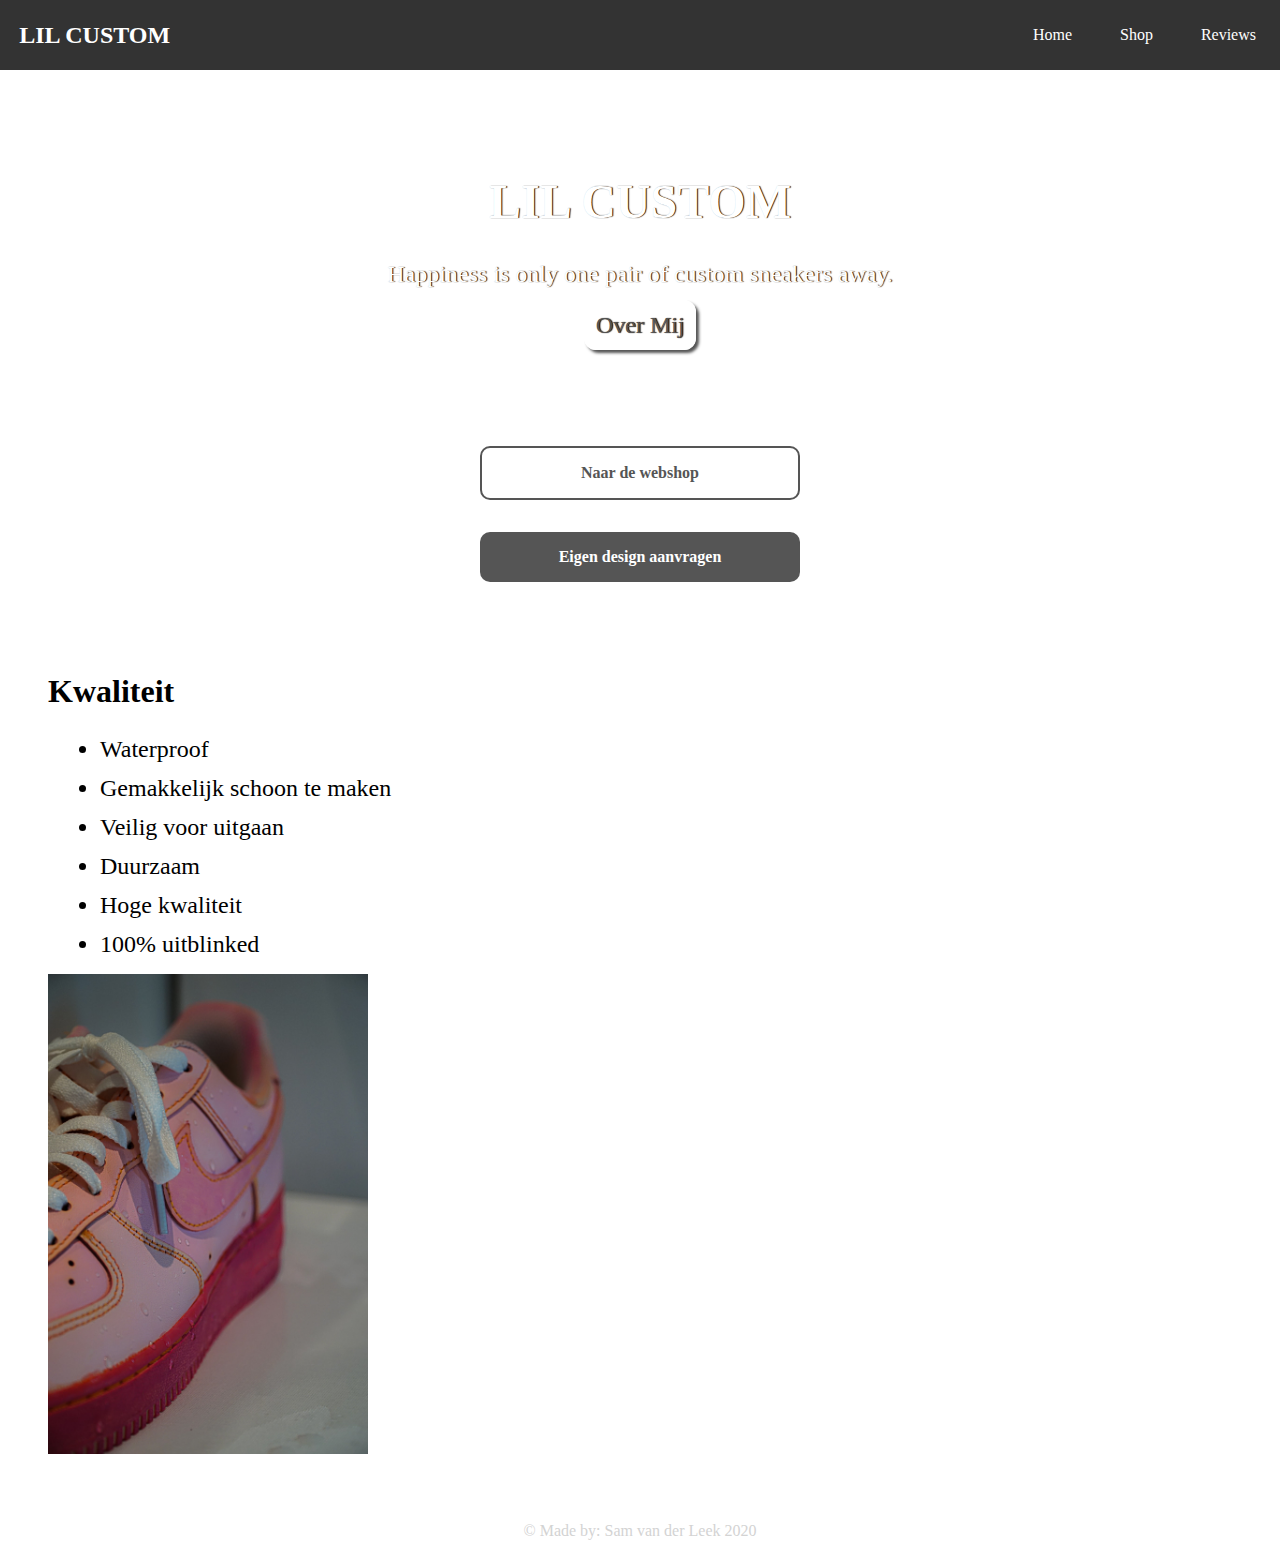
<file: index.html>
<!DOCTYPE html>
<html lang="nl">

<head>
    <meta charset="UTF-8">
    <meta name="viewport" content="width=device-width, initial-scale=1">
    <meta name="Sam van der Leek" content="Sam van der Leek">
    <meta name="viewport" content="width=device-width, initial-scale=1">

    <title>Lil Custom</title>

    <link rel="stylesheet" type="text/css" href="styles/style.css">
</head>

<body>

  <header class>
    <nav class="navbar">
      <div class="brand-title">LIL CUSTOM</div>
      <a href="#" class="toggle-button">
        <span class="bar"></span>
        <span class="bar"></span>
        <span class="bar"></span>
      </a>
      <div class="navbar-links">
        <ul>
          <li><a href="#">Home</a></li>
          <li><a href="#">Shop</a></li>
          <li><a href="#">Reviews</a></li>
        </ul>
      </div>
    </nav>
  </header>


<main>
  <section class="headerimg">

    <div class="tekstOverImg">
      <h1>LIL CUSTOM</h1>
      <p>Happiness is only one pair of custom sneakers away.</p>
      <a href="overmij.html">Over Mij</a>
    </div>

  </section>

  <section class="knoppen-die-niks-doen">
    <button type="button" name="Naar webshop">Naar de webshop</button>
    <button type="button" name="Eigen design">Eigen design aanvragen</button>
  </section>

  <section class="wat-wil-ik">
    <div>
    <h2>Kwaliteit</h2>
      <ul>
        <li>Waterproof</li>
        <li>Gemakkelijk schoon te maken</li>
        <li>Veilig voor uitgaan</li>
        <li>Duurzaam</li>
        <li>Hoge kwaliteit</li>
        <li>100% uitblinked</li>
      </ul>
      </div>
      <img src="images/rozeschoen.jpg" alt="Afbeelding van een custom schoen">
  </section>

</main>

  <footer>
        <p>&copy; Made by: Sam van der Leek 2020</p>
        <script src="scripts/script.js"></script>
  </footer>
</body>
</html>
</file>
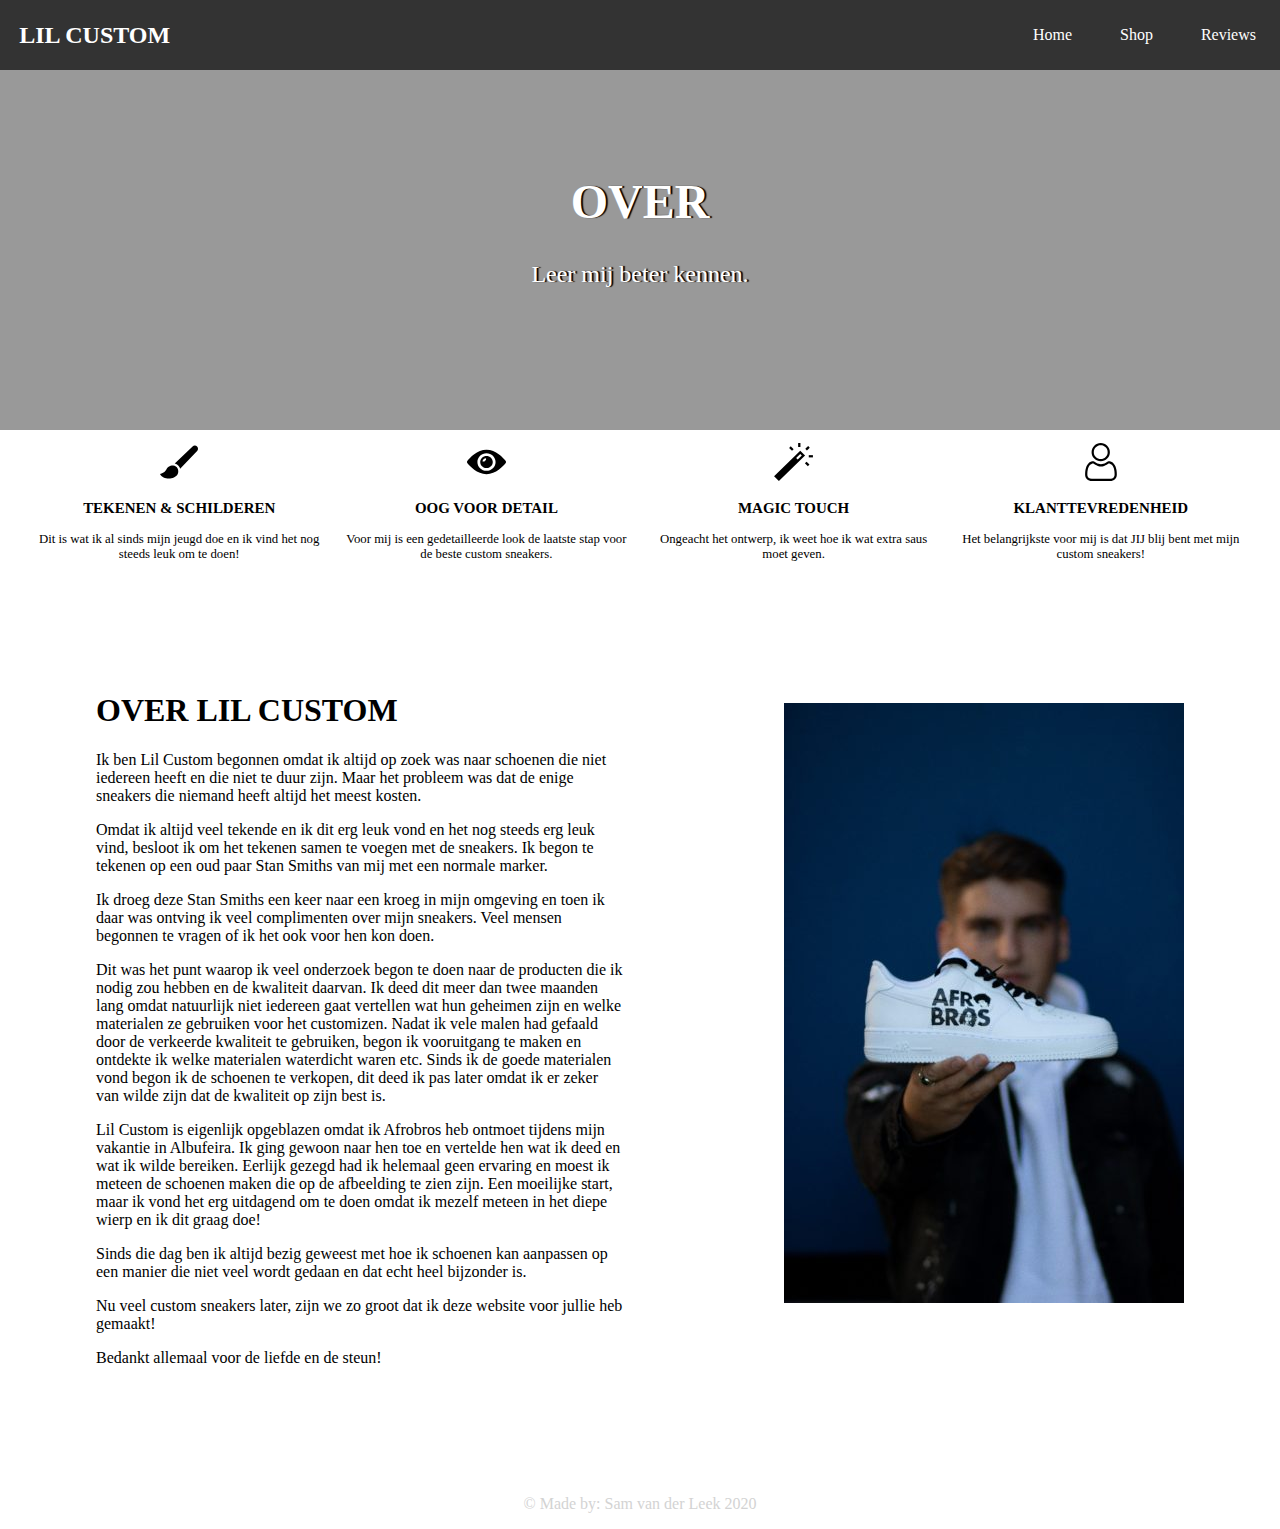
<file: overmij.html>
<!DOCTYPE html>
<html lang="nl">

<head>
    <meta charset="UTF-8">
    <meta name="viewport" content="width=device-width, initial-scale=1">
    <meta name="Sam van der Leek" content="Sam van der Leek">
    <meta name="viewport" content="width=device-width, initial-scale=1">
    <title>Lil Custom</title>
    <link rel="stylesheet" type="text/css" href="styles/style.css">
</head>

<body>

  <header>
    <nav class="navbar">
      <div class="brand-title">LIL CUSTOM</div>
      <a href="#" class="toggle-button">
        <span class="bar"></span>
        <span class="bar"></span>
        <span class="bar"></span>
      </a>
      <div class="navbar-links">
        <ul>
          <li><a href="#">Home</a></li>
          <li><a href="#">Shop</a></li>
          <li><a href="#">Reviews</a></li>
        </ul>
      </div>
    </nav>
  </header>

<main>
  <section class="headerimg">
    <div class="tekstOverImgPagina2">
      <h1>OVER</h1>
      <p>Leer mij beter kennen.</p>
    </div>
  </section>

  <section class="over-mij">
    <div>
      <img class="icoontjes" src="images/paint-brush.svg" alt="Schilderskwast als svg image">
      <h3>TEKENEN & SCHILDEREN</h3>
      <p>Dit is wat ik al sinds mijn jeugd doe en ik vind het nog steeds leuk om te doen!</p>
    </div>

    <div>
      <img class="icoontjes" src="images/eye.svg" alt="Oog als svg image">
      <h3>OOG VOOR DETAIL</h3>
      <p>Voor mij is een gedetailleerde look de laatste stap voor de beste custom sneakers.</p>
    </div>

    <div>
      <img class="icoontjes" src="images/magic-wand.svg" alt="Toverstaf als svg image">
      <h3>MAGIC TOUCH</h3>
      <p>Ongeacht het ontwerp, ik weet hoe ik wat extra saus moet geven.</p>
    </div>

    <div>
      <img class="icoontjes" src="images/user.svg" alt="Persoon als svg image">
      <h3>KLANTTEVREDENHEID</h3>
      <p>Het belangrijkste voor mij is dat JIJ blij bent met mijn custom sneakers!</p>
    </div>
  </section>

  <section class="wie-ben-ik">
    <div>
      <h1>OVER LIL CUSTOM</h1>
      <p>Ik ben Lil Custom begonnen omdat ik altijd op zoek was naar schoenen die niet iedereen heeft en die niet te duur zijn. Maar het probleem was dat de enige sneakers die niemand heeft altijd het meest kosten.</p>
      <p>Omdat ik altijd veel tekende en ik dit erg leuk vond en het nog steeds erg leuk vind, besloot ik om het tekenen samen te voegen met de sneakers. Ik begon te tekenen op een oud paar Stan Smiths van mij met een normale marker.</p>
      <p>Ik droeg deze Stan Smiths een keer naar een kroeg in mijn omgeving en toen ik daar was ontving ik veel complimenten over mijn sneakers. Veel mensen begonnen te vragen of ik het ook voor hen kon doen.</p>
      <p>Dit was het punt waarop ik veel onderzoek begon te doen naar de producten die ik nodig zou hebben en de kwaliteit daarvan. Ik deed dit meer dan twee maanden lang omdat natuurlijk niet iedereen gaat vertellen wat hun geheimen zijn en welke materialen ze gebruiken voor het customizen. Nadat ik vele malen had gefaald door de verkeerde kwaliteit te gebruiken, begon ik vooruitgang te maken en ontdekte ik welke materialen waterdicht waren etc. Sinds ik de goede materialen vond begon ik de schoenen te verkopen, dit deed ik pas later omdat ik er zeker van wilde zijn dat de kwaliteit op zijn best is.</p>
      <p>Lil Custom is eigenlijk opgeblazen omdat ik Afrobros heb ontmoet tijdens mijn vakantie in Albufeira. Ik ging gewoon naar hen toe en vertelde hen wat ik deed en wat ik wilde bereiken. Eerlijk gezegd had ik helemaal geen ervaring en moest ik meteen de schoenen maken die op de afbeelding te zien zijn. Een moeilijke start, maar ik vond het erg uitdagend om te doen omdat ik mezelf meteen in het diepe wierp en ik dit graag doe!</p>
      <p>Sinds die dag ben ik altijd bezig geweest met hoe ik schoenen kan aanpassen op een manier die niet veel wordt gedaan en dat echt heel bijzonder is.</p>
      <p>Nu veel custom sneakers later, zijn we zo groot dat ik deze website voor jullie heb gemaakt!</p>
      <p>Bedankt allemaal voor de liefde en de steun!</p>
    </div>
    <img class="afrobros" src="images/afrobros.jpg" alt="Custom schoenen voor Afro Bros">
  </section>

</main>

<footer>
      <p>&copy; Made by: Sam van der Leek 2020</p>
      <script src="scripts/script.js"></script>
</footer>
</body>
</html>
</file>
<file: styles/style.css>
* {
  box-sizing: border-box;
}

body {
  margin: 0;
  padding: 0;
  font-family: montserrat;
}
/* BEGIN VAN DE HEADER */


/* Nav bar */

/* Dit is de hele balk */
.navbar {
  display: flex;
  justify-content: space-between;
  align-items: center;
  background-color: #333;
  color: white;
  position: fixed;
  width: 100%;
  height: 56px;
}


/* Naam merk */
.brand-title {
  font-size: 1.2em;
  font-weight: bold;
  margin: .8em;
}

@media (min-width:500px) {
  .brand-title {
    font-size: 1.5em;
  }
  .navbar {
    height: 70px;
  }
}

.navbar-links{
  background-color: #333333;
  transition: .3s;
}


/* Items in de nav */
.navbar-links ul {
  margin: 0;
  padding: 0;
  display: flex;
}


/* li in de nav */
.navbar-links li {
  list-style: none;
}


/* De navigatie links */
.navbar-links li a {
  text-decoration: none;
  font-size: 1em;
  color: white;
  padding: 1.5em;
  display: block;
}


/* Toegangelijkheid nav items */
.navbar-links li:hover {
  background-color: #555;
  cursor: pointer;
}
.navbar-links li a:focus {
  transition: .3s;
  background-color: #555;
  border: 1px solid white;
  text-decoration: underline;
  transform: scale(1.1);
}

.navbar-links li a:active {
  background-color: #555;
  text-decoration: underline;
}


/* Het hamburger menu */
.toggle-button {
  position: absolute;
  top: 1em;
  right: 1em;
  display: none;
  flex-direction: column;
  justify-content: space-between;
  width: 30px;
  height: 25px;
}

@media (max-width: 500px) {
  .toggle-button {
    display: flex;
  }


.toggle-button .bar {
  height: 3px;
  width: 100%;
  background-color: white;
  border-radius: 10px;
  transition: .4s;
}


/* Class wordt aangemaakt in js */
.active .bar:first-of-type{
  transform: rotate(50deg);
  transform-origin: left top;
}

.active .bar:nth-of-type(2){
  transform: translateX(-10px);
  opacity: 0;
}

.active .bar:nth-of-type(3){
  transform: rotate(-50deg);
  transform-origin: left bottom;
}


  .navbar {
    flex-direction: column;
    align-items: flex-start;
  }

  .navbar-links ul {
    width: 100%;
    flex-direction: column;
  }

  .navbar-links li {
    text-align: center;
  }

  .navbar-links li a {
    padding: 1em .5em;
  }

  .navbar-links {
    display: flex;
    width: 100%;
    opacity: 0;
    transition: .3s;
  }
  .navbar-links.active {
    opacity: 1;
  }
    .navbar-links{
    background-color: rgba(31,31,31, 1);
  }
}
/* BRON: https://www.youtube.com/watch?v=At4B7A4GOPg */


/* BEGIN VAN DE MAIN */

/* SECTION 1 PAGINA 1 */
.tekstOverImg {
  background-image: url("https://lilcustom.com/wp-content/uploads/2020/01/DSC00202-min.jpg");
  background-size: cover;
  background-position: center center;
  height: 15em;
  color: white;
  text-align: center;
  padding: 3em 1em;
  text-shadow: 1px 0px 1px black;
  font-size: 1em;
}

@media (min-width:500px) {
  .tekstOverImg {
    font-size: 1.5em;
  }
}


/* Link onder tekst */
section:nth-of-type(1) div a{
  font-family: montserrat;
  padding: .5em;
  color: #555;
  font-size: .8em;
  background-color: white;
  border:none;
  border-radius: .5em;
  box-shadow: 3px 3px 3px  #555;
}

section:nth-of-type(1) div a {
  text-decoration: none;
}

@media (min-width: 400px) {
section:nth-of-type(1) div a {
  font-size: 1em;
  }
}


/* Toegangelijkheid link onder tekst */
section:nth-of-type(1) a:hover {
  transition: .3s;
  cursor: pointer;
  border: 3px solid #555;
  text-decoration: underline;
}

section:nth-of-type(1) div a:focus {
  transition: .3s;
  font-size: 1em;
  text-decoration: underline;
}

section:nth-of-type(1) div a:active {
  cursor: progress;
}


/* SECTION 1 PAGINA 2 */
.headerimg{
  background-image: url(https://lilcustom.com/wp-content/uploads/2020/01/header.jpg);
  background-size: cover;
  background-position: center center;
  padding-top: 55px;
}

.tekstOverImgPagina2 {
  height: 15em;
  color: white;
  text-align: center;
  padding: 3em 1em;
  text-shadow: 2px 0px 1px black;
  font-size: 1em;
  background-color: rgba(0,0,0,.4);
}

@media (min-width:500px) {
  .tekstOverImgPagina2 {
    font-size: 1.5em;
  }
  .headerimg{
    padding-top: 70px;
  }
}


/* SECTION 2 PAGINA 1 */
.knoppen-die-niks-doen {
  display: flex;
  flex-direction: column;
}

.knoppen-die-niks-doen button {
  justify-content: center;
  font-size: .6em;
  font-family: montserrat;
  margin: 1em;
  padding: 1em;
  width: 20em;
}

@media (min-width:300px) {
  section:nth-of-type(2) button {
    font-size: .8em;
  }
}

@media (min-width:500px) {
  section:nth-of-type(2) button {
    font-size: 1em;
  }
}


/* Bovenste button */
section:nth-of-type(2) button:nth-of-type(1) {
  margin: 1em auto 1em auto;
  border: 2px solid #555;
  border-radius: 10px;
  background-color: white;
  color: #555;
  font-weight: 600;
}

/* Toegangelijkheid bovenste button */
section:nth-of-type(2) button:nth-of-type(1):hover {
  transition: .3s;
  cursor: pointer;
  transform: scale(1.1);
}

section:nth-of-type(2) button:nth-of-type(1):focus {
  transition: .3s;
  text-decoration: underline;
  font-size: 1.5em;
  transform: scale(1.1);
}

section:nth-of-type(2) button:nth-of-type(1):active {
  cursor: progress;
}


/* Onderste button */
section:nth-of-type(2) button:nth-of-type(2) {
  margin: 1em auto 1em auto;
  border:none;
  border-radius: 10px;
  background-color: #555;
  color: white;
  font-weight: 600;
}

/* Toegangelijkheid onderste button */
section:nth-of-type(2) button:nth-of-type(2):hover {
  transition: .3s;
  cursor: pointer;
  border: 2px solid #555;
  transform: scale(1.1);
}

section:nth-of-type(2) button:nth-of-type(2):focus {
  transition: .3s;
  text-decoration: underline;
  transform: scale(1.1);
  font-size: 1.5em;
}

section:nth-of-type(2) button:nth-of-type(2):active {
  cursor: progress;
}


/* SECTION 2 PAGINA 2 */
.over-mij{
  padding: 2em;
  align-items: center;
  text-align: center;
  font-size: .8em;
}

img.icoontjes {
  width: 3em;
  margin-top: 1em;
}

@media (min-width:650px) {
  .over-mij {
  display: grid;
  grid-template-columns: 1fr 1fr 1fr 1fr;
  padding: 0 2em 0 2em;
  }
}

  .over-mij p {
    padding: 0 1em 0 1em;
  }
}

@media (min-width:800px) {
  .over-mij p {
    font-size: 1.2em;
  }
}


/* SECTION 3 PAGINA 1 */
.wat-wil-ik {
  padding:1em;
}

.wat-wil-ik h2 {
  font-size: 1em;
}

.wat-wil-ik ul li {
  font-size: .8em;
  margin: .5em;
}

.wat-wil-ik img {
  width: 10em;
}


@media (min-width:300px) {
  .wat-wil-ik {
    padding:2em;
  }
}

  @media (min-width:500px) {
    .wat-wil-ik {
      padding:3em;}

    .wat-wil-ik img {
    width: 20em;
  }
}


  .wat-wil-ik h2 {
    font-size: 1.2em;
  }

  .wat-wil-ik ul li {
    font-size: 1em;
    margin: .5em;
  }
}

@media (min-width:700px) {
  .wat-wil-ik {
    display: grid;
    grid-template-columns: 1fr 1fr;
  }
}

  .wat-wil-ik h2 {
    font-size: 2em;
  }

  .wat-wil-ik ul li {
    font-size: 1.5em;
  }
}


/* SECTION 3 PAGINA 2 */

.wie-ben-ik {
  padding: 2em;
  background-color: #f6f6f6;
}

.afrobros {
  width: 10em;
}

@media (min-width:400px) {
  .wie-ben-ik {
    padding:4em;
  }
}

@media (min-width:500px) {
  .wie-ben-ik {
    padding:6em;
  }
  .afrobros {
    width: 15em;
  }
}

@media (min-width:800px) {
  .wie-ben-ik {
    display: grid;
    grid-template-columns: 1fr 1fr;
  }
  .afrobros {
    width: 20em;
    padding:2em 0 0 10em;
  }
}

@media (min-width:1000px) {
  .afrobros {
    width: 25em;
  }
}

@media (min-width:1200px) {
  .afrobros {
    width: 35em;
  }
}

/* EINDE VAN DE MAIN */


/* BEGIN FOOTER */
footer {
  text-align: center;
}

footer p {
  font-size: 1em;
  color: lightGrey;
}
</file>
